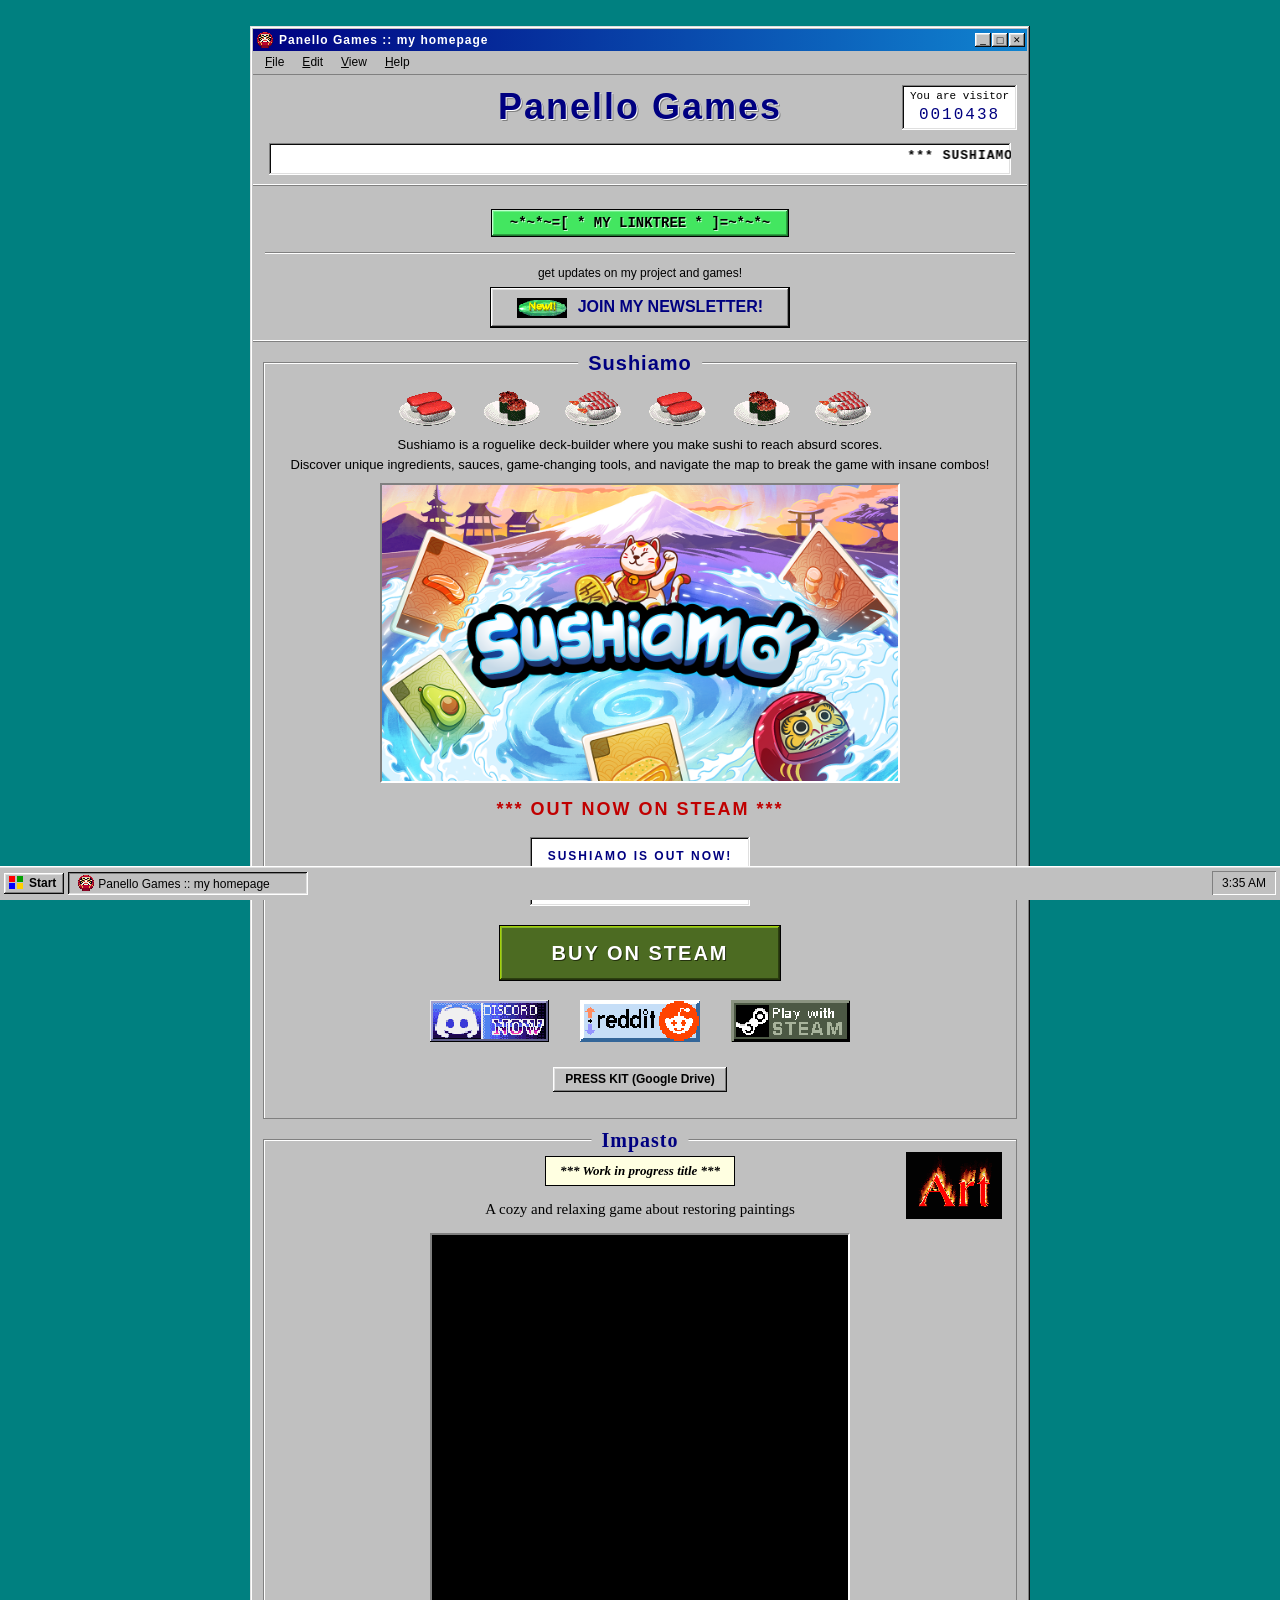
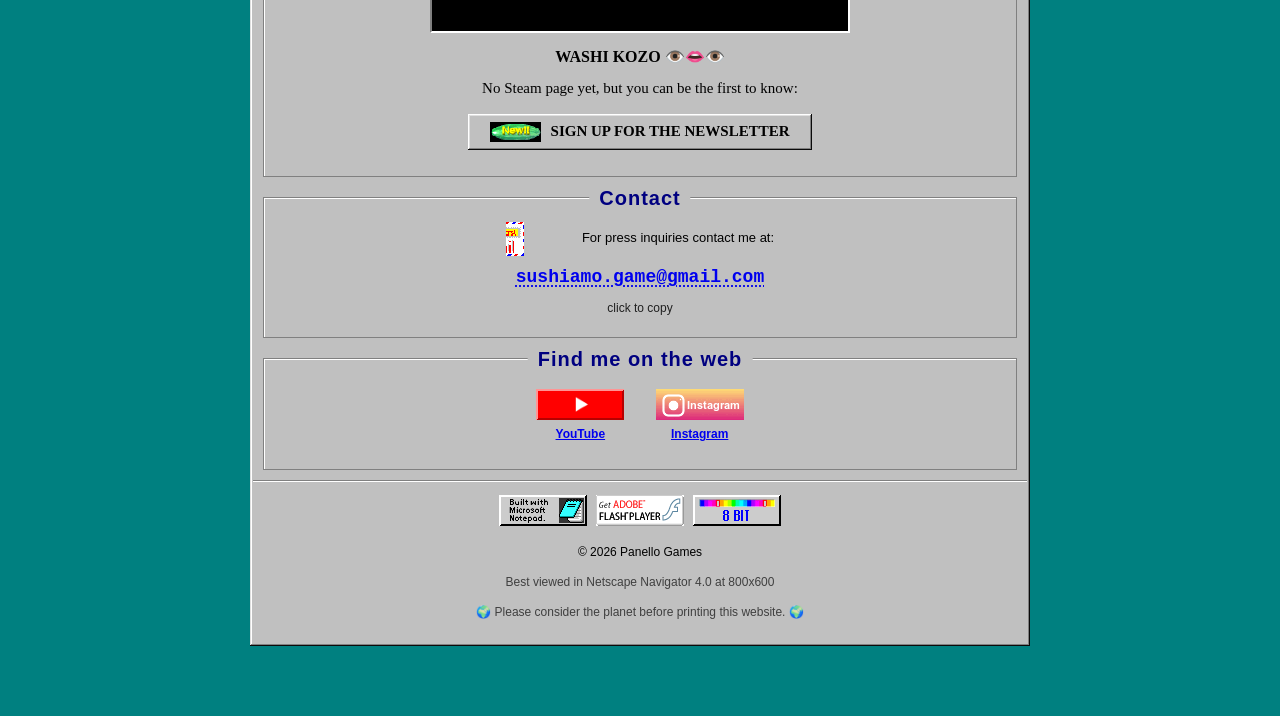
<file: index.html>
<!DOCTYPE html>
<html lang="en">
<head>
	<meta charset="utf-8">
	<meta name="viewport" content="width=device-width, initial-scale=1">
	<title>Panello Games</title>
	<link rel="icon" href="favicon.ico">
	<link rel="stylesheet" href="style.css">
	<link rel="stylesheet" href="boot.css">
</head>
<body>

	<div class="page">

		<div class="title-bar">
			<img class="title-icon" src="assets/daruma.png" alt="" aria-hidden="true">
			<div class="title-bar-text">Panello Games :: my homepage</div>
			<div class="title-bar-controls">
				<button type="button" class="tb-btn tb-min" id="tb-min" aria-label="Minimize">_</button>
				<button type="button" class="tb-btn tb-max" id="tb-max" aria-label="Maximize">&#9633;</button>
				<button type="button" class="tb-btn tb-close" id="tb-close" aria-label="Close">&#10005;</button>
			</div>
		</div>

		<nav class="menu-bar">
			<div class="menu">
				<button type="button" class="menu-btn"><u>F</u>ile</button>
				<div class="menu-drop">
					<button type="button" class="menu-item" data-action="print">Print&hellip;</button>
					<button type="button" class="menu-item" data-action="copy-link">Copy page link</button>
				</div>
			</div>
			<div class="menu">
				<button type="button" class="menu-btn"><u>E</u>dit</button>
				<div class="menu-drop">
					<button type="button" class="menu-item" data-action="copy-email">Copy contact email</button>
				</div>
			</div>
			<div class="menu">
				<button type="button" class="menu-btn"><u>V</u>iew</button>
				<div class="menu-drop">
					<a class="menu-item" href="#sushiamo">Sushiamo</a>
					<a class="menu-item" href="#impasto">Impasto</a>
					<a class="menu-item" href="#contact">Contact</a>
					<a class="menu-item" href="#web">Find me on the web</a>
				</div>
			</div>
			<div class="menu">
				<button type="button" class="menu-btn"><u>H</u>elp</button>
				<div class="menu-drop">
					<a class="menu-item" href="https://panellogames.eo.page/ilikethis" target="_blank" rel="noopener">Join the newsletter</a>
					<a class="menu-item" href="https://discord.gg/rvN9GW2F8T" target="_blank" rel="noopener">Join the Discord</a>
					<a class="menu-item" href="https://store.steampowered.com/app/4555040/Sushiamo/" target="_blank" rel="noopener">Buy Sushiamo on Steam</a>
				</div>
			</div>
		</nav>

		<div class="window-body">

			<header class="banner">
				<div class="counter">
					You are visitor<br>
					<span id="visitor-counter">0000000</span>
				</div>

				<h1 class="site-title">Panello Games</h1>

				<div class="marquee">
					<marquee scrollamount="6" behavior="scroll" direction="left">
						*** SUSHIAMO IS OUT NOW ON STEAM *** &nbsp;*** BUY SUSHIAMO AND MAKE ABSURD SUSHI *** &nbsp;*** THANK YOU FOR PLAYING! ***
					</marquee>
				</div>
			</header>

			<div class="newsletter-bar">
				<p class="linktree-line">
					<a class="btn btn-linktree" href="https://linktr.ee/panello.games" target="_blank" rel="noopener">
						<span class="btn-ascii" aria-hidden="true">~*~*~=[ * MY LINKTREE * ]=~*~*~</span>
					</a>
				</p>

				<hr class="bar-sep">

				<p class="tiny">get updates on my project and games!</p>

				<a class="btn btn-big" href="https://panellogames.eo.page/ilikethis" target="_blank" rel="noopener">
					<img class="btn-icon" src="assets/newsletter.gif" alt=""> JOIN MY NEWSLETTER!
				</a>
			</div>

			<section class="section" id="sushiamo">
				<h2 class="section-title">Sushiamo</h2>

				<p class="center">
					<img class="title-gif" src="assets/sushiamo.gif" alt="" width="496" height="40">
				</p>

				<p class="tagline">
					Sushiamo is a roguelike deck-builder where you make sushi to reach absurd scores.<br>
					Discover unique ingredients, sauces, game-changing tools, and navigate the map
					to break the game with insane combos!
				</p>

				<p class="center">
					<a href="https://store.steampowered.com/app/4555040/Sushiamo/" target="_blank" rel="noopener">
						<img class="capsule" src="assets/capsule.png" alt="Sushiamo on Steam">
					</a>
				</p>

				<p class="blink center">*** OUT NOW ON STEAM ***</p>

				<div class="countdown-box">
					<div class="countdown-label">SUSHIAMO IS OUT NOW!</div>
					<div class="countdown-date">Released 4 November 2026</div>
				</div>

				<p class="center">
					<a class="btn btn-steam" href="https://store.steampowered.com/app/4555040/Sushiamo/" target="_blank" rel="noopener">BUY ON STEAM</a>
				</p>

				<p class="center social social-big">
					<a href="https://discord.gg/rvN9GW2F8T" target="_blank" rel="noopener">
						<img src="assets/discord.gif" alt="Join the Discord" width="88" height="31">
					</a>
					<a href="https://www.reddit.com/r/Sushiamo/" target="_blank" rel="noopener">
						<img src="assets/reddit.gif" alt="r/Sushiamo" width="88" height="31">
					</a>
					<a href="https://store.steampowered.com/app/4555040/Sushiamo/" target="_blank" rel="noopener">
						<img src="assets/steam.gif" alt="Play with Steam" width="88" height="31">
					</a>
				</p>

				<p class="center">
					<a class="btn btn-small" href="https://drive.google.com/drive/folders/1q73l95lD96pEUqdEPhuFAEqS65TcN0eh" target="_blank" rel="noopener">PRESS KIT (Google Drive)</a>
				</p>
			</section>

			<section class="section impasto" id="impasto">
				<h2 class="section-title">Impasto</h2>
				<img class="impasto-side" src="assets/impasto.gif" alt="" width="96" height="67">
				<p class="wip-badge">*** Work in progress title ***</p>

				<p class="tagline">
					A cozy and relaxing game about restoring paintings
				</p>

				<p class="center">
					<video class="impasto-video" autoplay muted loop playsinline>
						<source src="assets/impasto.mp4" type="video/mp4">
					</video>
				</p>

				<p class="center washi">WASHI KOZO 👁️👄👁️</p>

				<!-- TODO: put the real steam page when live -->
				<p class="center">
					No Steam page yet, but you can be the first to know:
				</p>
				<p class="center">
					<a class="btn btn-big" href="https://panellogames.eo.page/ilikethis" target="_blank" rel="noopener"><img class="btn-icon" src="assets/newsletter.gif" alt=""> SIGN UP FOR THE NEWSLETTER</a>
				</p>
			</section>

			<section class="section" id="contact">
				<h2 class="section-title">Contact</h2>
				<p class="tagline">
					<img class="press-icon" src="assets/email.gif" alt="">For press inquiries contact me at:
				</p>
				<p class="center">
					<span class="copy-email" data-email="sushiamo.game@gmail.com" role="button" tabindex="0" title="Click to copy">sushiamo.game@gmail.com</span>
				</p>
				<p class="tiny center copy-status" aria-live="polite">click to copy</p>
			</section>

			<section class="section" id="web">
				<h2 class="section-title">Find me on the web</h2>
				<p class="center social">
					<a href="https://www.youtube.com/@PanelloGames" target="_blank" rel="noopener">
						<img src="assets/youtube.gif" alt="YouTube" width="88" height="31"><br>YouTube
					</a>
					<a href="https://www.instagram.com/panellogames/reels/" target="_blank" rel="noopener">
						<img src="assets/instagram.gif" alt="Instagram" width="88" height="31"><br>Instagram
					</a>
				</p>
			</section>

			<footer class="footer">
				<p class="badges">
					<img src="assets/notepad.gif" alt="Built with Notepad" width="88" height="31">
					<img src="assets/adobe.gif" alt="Get Adobe Flash 4" width="88" height="31">
					<img src="assets/8bit.gif" alt="8-bit" width="88" height="31">
				</p>
				<p>&copy; 2026 Panello Games</p>
				<p class="tiny">Best viewed in Netscape Navigator 4.0 at 800x600</p>
				<p class="tiny">&#127757; Please consider the planet before printing this website. &#127757;</p>
			</footer>

		</div>
	</div>

	<div class="taskbar">
		<button class="start-btn" id="start-btn" type="button">
			<span class="win-flag" aria-hidden="true"></span>Start
		</button>
		<button class="task-btn" id="task-btn" type="button"><img class="task-icon" src="assets/daruma.png" alt="" aria-hidden="true">Panello Games :: my homepage</button>
		<div class="taskbar-clock" id="taskbar-clock">--:--</div>
	</div>

	<div class="start-menu" id="start-menu">
		<div class="start-menu-side" aria-hidden="true"><span>Panello&nbsp;Games</span></div>
		<ul class="start-menu-list">
			<li><a href="https://panellogames.eo.page/ilikethis" target="_blank" rel="noopener">Join the newsletter</a></li>
			<li><a href="https://store.steampowered.com/app/4555040/Sushiamo/" target="_blank" rel="noopener">Buy Sushiamo on Steam</a></li>
			<li class="sep" aria-hidden="true"></li>
			<li><a href="#" id="shutdown-item">Shut Down&hellip;</a></li>
		</ul>
	</div>

	<div class="desktop" id="desktop">
		<div class="desk-shortcut" id="reopen-shortcut" role="button" tabindex="0" title="Reopen Panello Games">
			<img class="desk-icon" src="assets/daruma.png" alt="" aria-hidden="true">
			<span class="desk-label">Panello Games</span>
		</div>
	</div>

	<div class="dialog-overlay" id="dialog">
		<div class="dialog" role="dialog" aria-modal="true" aria-labelledby="dialog-title">
			<div class="dialog-title-bar">
				<span class="dialog-title" id="dialog-title">Panello Games</span>
				<button type="button" class="tb-btn tb-close" id="dialog-close" aria-label="Cancel">&#10005;</button>
			</div>
			<div class="dialog-body">
				<span class="dialog-icon" aria-hidden="true">?</span>
				<p class="dialog-message" id="dialog-message">Are you sure you want to close Panello Games?</p>
			</div>
			<div class="dialog-buttons">
				<button type="button" class="btn dialog-yes" id="dialog-yes">Yes</button>
				<button type="button" class="btn dialog-no" id="dialog-no">No</button>
			</div>
		</div>
	</div>

	<div class="bsod" id="bsod" role="alertdialog" aria-label="System error">
		<p class="bsod-title">Panello Games</p>
		<p>A fatal exception 0E has occurred at 0028:C0011E36 in VXD SUSHIAMO(01) + 00010E36. Porca miseria (Pork misery)! The current application will be terminated.</p>
		<p>*&nbsp; Press any key to terminate the current application.<br>
		*&nbsp; Press CTRL+ALT+DEL again to restart your computer. You will lose any unsaved information in all applications.</p>
		<p>Press any key to continue <span class="bsod-cursor">_</span></p>
	</div>

	<script src="boot.js"></script>
	<script src="script.js"></script>
</body>
</html>
</file>
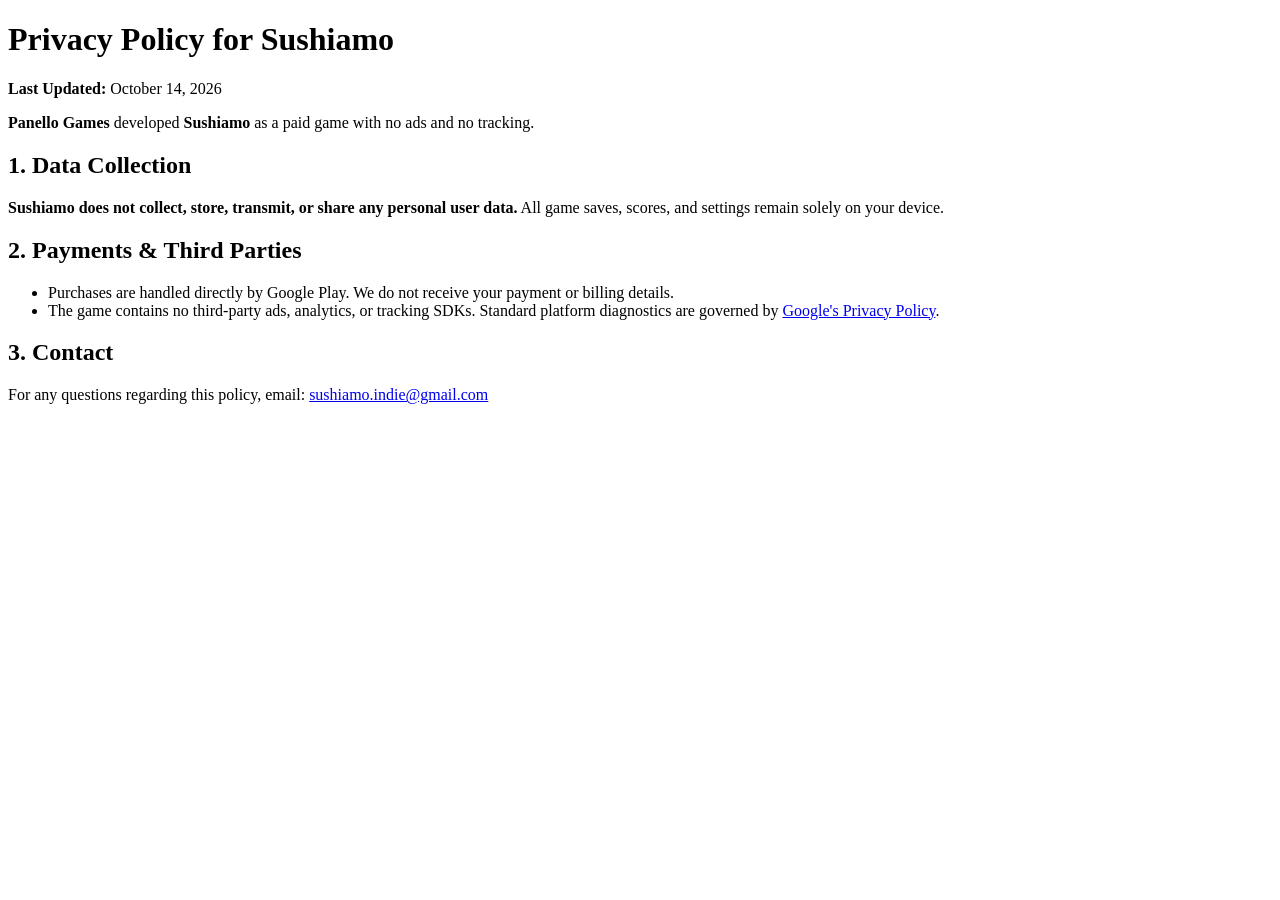
<file: googleplay-privacy-policy.html>
<!DOCTYPE html>
<html lang="en">
<head>
  <meta charset="UTF-8">
  <title>Privacy Policy - Sushiamo</title>
</head>
<body>
  <h1>Privacy Policy for Sushiamo</h1>
  <p><strong>Last Updated:</strong> October 14, 2026</p>
  <p><strong>Panello Games</strong> developed <strong>Sushiamo</strong> as a paid game with no ads and no tracking.</p>

  <h2>1. Data Collection</h2>
  <p><strong>Sushiamo does not collect, store, transmit, or share any personal user data.</strong> All game saves, scores, and settings remain solely on your device.</p>

  <h2>2. Payments &amp; Third Parties</h2>
  <ul>
    <li>Purchases are handled directly by Google Play. We do not receive your payment or billing details.</li>
    <li>The game contains no third-party ads, analytics, or tracking SDKs. Standard platform diagnostics are governed by <a href="https://policies.google.com/privacy">Google's Privacy Policy</a>.</li>
  </ul>

  <h2>3. Contact</h2>
  <p>For any questions regarding this policy, email: <a href="mailto:sushiamo.indie@gmail.com">sushiamo.indie@gmail.com</a></p>
</body>
</html>
</file>
<file: style.css>
:root {
	--face: #c0c0c0;
	--face-light: #dfdfdf;
	--white: #ffffff;
	--shadow: #808080;
	--dark: #0a0a0a;
	--navy: #000080;
	--navy-hi: #1084d0;
	--desktop: #008080;
	--text: #000000;
	--ink: #000080;
	--muted: #3f3f3f;
	--link: #0000ee;
	--link-visited: #551a8b;
}

* {
	box-sizing: border-box;
}

html {
	background: var(--desktop);
	scroll-behavior: smooth;
}

body {
	margin: 0;
	padding: 26px 12px 70px;
	font-family: "MS Sans Serif", Tahoma, "Segoe UI", Verdana, sans-serif;
	font-size: 12px;
	line-height: 1.5;
	color: var(--text);
	background: var(--desktop);
}

a {
	color: var(--link);
}

a:visited {
	color: var(--link-visited);
}

::selection {
	background: var(--navy);
	color: var(--white);
}

a:focus-visible,
button:focus-visible,
[tabindex]:focus-visible {
	outline: 1px dotted var(--text);
	outline-offset: 2px;
}

.page {
	width: 780px;
	max-width: 100%;
	margin: 0 auto;
	padding: 3px;
	background: var(--face);
	border-radius: 0;

	box-shadow:
		inset -1px -1px var(--dark),
		inset 1px 1px var(--face-light),
		inset -2px -2px var(--shadow),
		inset 2px 2px var(--white);
}

.title-bar {
	display: flex;
	align-items: center;
	justify-content: space-between;
	gap: 6px;
	padding: 2px 2px 2px 4px;
	background: linear-gradient(90deg, var(--navy) 0%, var(--navy-hi) 100%);
	color: var(--white);
	font-weight: bold;
	font-size: 12px;
	letter-spacing: 1px;
	user-select: none;
}

.title-bar-text {
	flex: 1;
	overflow: hidden;
	white-space: nowrap;
	text-overflow: ellipsis;
}

.title-icon {
	flex: none;
	width: 16px;
	height: 16px;
	image-rendering: pixelated;
}

.title-bar-controls {
	display: flex;
	flex: none;
	gap: 1px;
}

.tb-btn {
	display: flex;
	align-items: center;
	justify-content: center;
	width: 16px;
	height: 14px;
	padding: 0;
	font-family: inherit;
	font-size: 10px;
	line-height: 1;
	color: var(--text);
	background: var(--face);
	border: none;
	border-radius: 0;
	cursor: default;
	box-shadow:
		inset -1px -1px var(--dark),
		inset 1px 1px var(--white),
		inset -2px -2px var(--shadow),
		inset 2px 2px var(--face-light);
}

.tb-btn:active {
	box-shadow:
		inset -1px -1px var(--white),
		inset 1px 1px var(--dark),
		inset -2px -2px var(--face-light),
		inset 2px 2px var(--shadow);
}

.tb-max {
	font-size: 11px;
}

.tb-close {
	font-size: 9px;
}

.menu-bar {
	position: relative;
	z-index: 50;
	display: flex;
	gap: 2px;
	padding: 2px 4px 3px;
	background: var(--face);
	border-bottom: 1px solid var(--shadow);
	user-select: none;
}

.menu {
	position: relative;
}

.menu-btn {
	display: inline-block;
	padding: 2px 8px;
	font-family: inherit;
	font-size: 12px;
	color: var(--text);
	background: none;
	border: none;
	border-radius: 0;
	cursor: default;
}

.menu.open .menu-btn {
	background: var(--navy);
	color: var(--white);
}

.menu-drop {
	position: absolute;
	top: 100%;
	left: 0;
	z-index: 60;
	display: none;
	min-width: 190px;
	padding: 2px;
	background: var(--face);
	box-shadow:
		inset -1px -1px var(--dark),
		inset 1px 1px var(--face-light),
		inset -2px -2px var(--shadow),
		inset 2px 2px var(--white);
}

.menu.open .menu-drop {
	display: block;
}

.menu-item {
	display: block;
	width: 100%;
	padding: 4px 22px;
	font-family: inherit;
	font-size: 12px;
	line-height: 1.4;
	text-align: left;
	text-decoration: none;
	white-space: nowrap;
	color: var(--text);
	background: none;
	border: none;
	border-radius: 0;
	cursor: default;
}

.menu-item:hover,
.menu-item:focus {
	background: var(--navy);
	color: var(--white);
}

.window-body {
	background: var(--face);
}

.banner {
	position: relative;
	text-align: center;
	padding: 12px 16px 10px;
	background: var(--face);
	border-bottom: 1px solid var(--shadow);
	box-shadow: inset 0 -1px 0 var(--white);
}

.site-title {
	margin: 0;
	padding: 2px 0 8px;
	font-family: "MS Sans Serif", Tahoma, Verdana, sans-serif;
	font-size: 36px;
	line-height: 1;
	letter-spacing: 2px;
	color: var(--ink);
	text-shadow: 1px 1px 0 var(--white), 2px 2px 0 var(--shadow);
}

.marquee {
	margin: 10px 0 0;
	padding: 3px 0;
	background: var(--white);
	color: var(--text);
	font-family: "Courier New", monospace;
	font-weight: bold;
	font-size: 13px;
	letter-spacing: 1px;

	box-shadow:
		inset -1px -1px var(--white),
		inset 1px 1px var(--shadow),
		inset -2px -2px var(--face-light),
		inset 2px 2px var(--dark);
}

.counter {
	position: absolute;
	top: 10px;
	right: 10px;
	z-index: 2;
	padding: 4px 8px;
	background: var(--white);
	color: var(--text);
	font-family: "Courier New", monospace;
	font-size: 11px;
	line-height: 1.3;
	text-align: center;
	box-shadow:
		inset -1px -1px var(--white),
		inset 1px 1px var(--shadow),
		inset -2px -2px var(--face-light),
		inset 2px 2px var(--dark);
}

.counter span {
	display: block;
	margin-top: 2px;
	font-size: 16px;
	letter-spacing: 2px;
	color: var(--ink);
}

.newsletter-bar {
	text-align: center;
	padding: 12px 12px 8px;
	background: var(--face);
	border-bottom: 1px solid var(--shadow);
	box-shadow: inset 0 -1px 0 var(--white);
}

.newsletter-bar .tiny {
	margin: 2px 0 0;
	color: #000;
}

.newsletter-bar .btn {
	font-size: 16px;
	padding: 9px 26px;
	color: var(--navy);
	box-shadow:
		inset -1px -1px var(--dark),
		inset 1px 1px var(--white),
		inset -2px -2px var(--shadow),
		inset 2px 2px var(--face-light),
		0 0 0 1px var(--text);
	animation: newsletter-bob 1.4s ease-in-out infinite;
}

.newsletter-bar .btn:hover {
	background: var(--navy);
	color: var(--white);
	animation: none;
}

.newsletter-bar .btn:active {
	animation: none;
}

.linktree-line {
	margin: 6px 0 0;
}

.newsletter-bar .bar-sep {
	height: 0;
	margin: 10px 0;
	border: none;
	border-top: 1px solid var(--shadow);
	border-bottom: 1px solid var(--white);
}

.newsletter-bar .btn-linktree {
	display: inline-flex;
	align-items: center;
	justify-content: center;
	font-size: 13px;
	padding: 6px 18px;
	color: var(--text);
	background: #43e660;
	animation: none;
	box-shadow:
		inset -1px -1px #1c7a2e,
		inset 1px 1px #c2ffce,
		inset -2px -2px #2ea043,
		inset 2px 2px #6ff08a,
		0 0 0 1px var(--text);
}

.btn-ascii {
	display: block;
	font-family: "Courier New", monospace;
	font-size: 14px;
	line-height: 1;
	letter-spacing: 0;
	white-space: pre;
	text-shadow: 1px 1px 0 #c2ffce;
}

.newsletter-bar .btn-linktree:visited {
	color: var(--text);
}

.newsletter-bar .btn-linktree:hover {
	background: #5cef77;
	color: var(--text);
}

.newsletter-bar .btn-linktree:active {
	background: #2ea043;
	box-shadow:
		inset -1px -1px #c2ffce,
		inset 1px 1px #1c7a2e,
		inset -2px -2px #6ff08a,
		inset 2px 2px #2ea043,
		0 0 0 1px var(--text);
}

@keyframes newsletter-bob {
	0%, 100% { transform: translateY(0) scale(1); background: var(--face); }
	50% { transform: translateY(-3px) scale(1.03); background: #ffffe1; }
}

.section {
	position: relative;
	margin: 20px 10px 10px;
	padding: 16px 16px 12px;
	border: 1px solid var(--shadow);
	box-shadow: inset 1px 1px 0 var(--white);
}

.section p {
	margin: 8px 0;
}

.section-title {
	position: absolute;
	top: -10px;
	left: 50%;
	transform: translateX(-50%);
	margin: 0;
	padding: 0 10px;
	background: var(--face);
	font-family: "MS Sans Serif", Tahoma, Verdana, sans-serif;
	font-weight: bold;
	font-size: 20px;
	line-height: 1;
	letter-spacing: 1px;
	color: var(--ink);
	text-align: center;
	white-space: nowrap;
}

.tagline {
	font-size: 13px;
	line-height: 1.55;
	text-align: center;
}

.center {
	text-align: center;
}

.tiny {
	font-size: 12px;
	color: #202020;
}

.capsule {
	width: 100%;
	max-width: 520px;
	height: auto;
	background: #000;

	border: 2px solid;
	border-color: var(--shadow) var(--white) var(--white) var(--shadow);
}

.title-gif {
	display: block;
	margin: 0 auto;
	max-width: 100%;
	height: auto;
	image-rendering: pixelated;
}

.impasto {
	font-family: "Didot", "Baskerville", "Palatino Linotype", Palatino, Georgia, "Times New Roman", serif;
}

.impasto .section-title {
	font-family: inherit;
}

.impasto .tagline {
	font-size: 15px;
}

.impasto .center {
	font-size: 15px;
}

.impasto .washi {
	font-size: 16px;
	font-weight: bold;
}

.impasto-side {
	position: absolute;
	top: 12px;
	right: 14px;
	width: 96px;
	height: 67px;
	image-rendering: pixelated;
}

.impasto-video {
	display: block;
	width: 100%;
	max-width: 420px;
	aspect-ratio: 420 / 400;
	object-fit: cover;
	object-position: 50% 33%;
	margin: 12px auto;
	background: #000;
	border: 2px solid;
	border-color: var(--shadow) var(--white) var(--white) var(--shadow);
}

.btn {
	display: inline-block;
	min-width: 88px;
	margin: 6px 0;
	padding: 6px 16px;
	font-family: inherit;
	font-weight: bold;
	font-size: 13px;
	line-height: 1.3;
	text-align: center;
	text-decoration: none;
	color: var(--text);
	background: var(--face);
	border: none;
	border-radius: 0;
	cursor: pointer;
	box-shadow:
		inset -1px -1px var(--dark),
		inset 1px 1px var(--white),
		inset -2px -2px var(--shadow),
		inset 2px 2px var(--face-light);
}

.btn:visited {
	color: var(--text);
}

.btn:hover {
	background: #cacaca;
}

.btn:active {
	transform: translate(1px, 1px);
	box-shadow:
		inset -1px -1px var(--white),
		inset 1px 1px var(--dark),
		inset -2px -2px var(--face-light),
		inset 2px 2px var(--shadow);
}

.btn-big {
	font-size: 15px;
	padding: 8px 22px;
}

.btn-small {
	font-size: 12px;
	padding: 5px 12px;
	min-width: 0;
}

.btn-icon {
	height: 20px;
	width: auto;
	vertical-align: middle;
	margin-right: 6px;
	image-rendering: pixelated;
}

.press-icon {
	height: 34px;
	width: auto;
	vertical-align: middle;
	margin-right: 8px;
	image-rendering: pixelated;
}

.btn-steam {
	color: var(--white);
	background: #4c6b22;
	font-size: 20px;
	padding: 14px 44px;
	min-width: 280px;
	letter-spacing: 2px;
	text-shadow: 1px 1px 0 #23310d;
	box-shadow:
		inset -1px -1px #23310d,
		inset 1px 1px #a4d007,
		inset -2px -2px #2c3f10,
		inset 2px 2px #86b52b,
		0 0 0 1px var(--text);
}

.btn-steam:visited {
	color: var(--white);
}

.btn-steam:hover {
	background: #5c8229;
}

.btn-steam:active {
	background: #3d561b;
	box-shadow:
		inset -1px -1px #a4d007,
		inset 1px 1px #23310d,
		inset -2px -2px #86b52b,
		inset 2px 2px #2c3f10,
		0 0 0 1px var(--text);
}

.copy-email {
	display: inline-block;
	font-family: "Courier New", monospace;
	font-size: 18px;
	font-weight: bold;
	color: var(--link);
	cursor: pointer;
	text-decoration: underline;
	text-decoration-style: dotted;
	text-underline-offset: 3px;
}

.copy-email:hover {
	color: var(--link-visited);
}

.copy-email.copied {
	color: var(--ink);
}

.countdown-box {
	width: fit-content;
	max-width: 100%;
	margin: 14px auto;
	padding: 10px 18px 12px;
	text-align: center;
	background: var(--white);
	box-shadow:
		inset -1px -1px var(--white),
		inset 1px 1px var(--shadow),
		inset -2px -2px var(--face-light),
		inset 2px 2px var(--dark);
}

.countdown-label {
	margin-bottom: 8px;
	color: var(--ink);
	font-weight: bold;
	font-size: 12px;
	letter-spacing: 2px;
}

.countdown-date {
	margin-top: 8px;
	color: var(--muted);
	font-size: 14px;
	font-weight: bold;
}

.blink {
	animation: blink 1s steps(1) infinite;
	font-weight: bold;
	font-size: 18px;
	color: #c00000;
	letter-spacing: 2px;
}

@keyframes blink {
	50% { opacity: 0; }
}

.section .wip-badge {
	display: block;
	width: fit-content;
	margin: 0 auto 12px;
	padding: 4px 14px;
	text-align: center;
	font-weight: bold;
	font-style: italic;
	font-size: 13px;
	color: var(--text);
	background: #ffffe1;
	border: 1px solid var(--text);
	border-radius: 0;
}

.social a {
	display: inline-block;
	margin: 6px 14px;
	color: var(--link);
	text-decoration: underline;
	font-weight: bold;
	vertical-align: top;
}

.social img {
	border: 0;
	border-radius: 0;
	image-rendering: pixelated;
}

.social-big img {
	width: auto;
	height: 42px;
}

.footer {
	text-align: center;
	padding: 14px 20px 10px;
	font-size: 12px;
	background: var(--face);
	color: var(--text);
	border-top: 1px solid var(--shadow);
	box-shadow: inset 0 1px 0 var(--white);
}

.footer .tiny {
	color: var(--muted);
}

.badges {
	margin: 0 0 10px;
}

.badges img {
	margin: 0 3px;
	border: 0;
	border-radius: 0;
	image-rendering: pixelated;
}

.taskbar {
	position: fixed;
	left: 0;
	right: 0;
	bottom: 0;
	z-index: 100;
	display: flex;
	align-items: center;
	gap: 4px;
	height: 34px;
	padding: 2px 4px;
	background: var(--face);
	box-shadow: inset 0 1px 0 var(--white), inset 0 2px 0 var(--face-light);
}

.start-btn {
	display: inline-flex;
	align-items: center;
	gap: 5px;
	flex: none;
	padding: 3px 8px 4px 5px;
	font-family: inherit;
	font-weight: bold;
	font-size: 12px;
	color: var(--text);
	background: var(--face);
	border: none;
	border-radius: 0;
	cursor: pointer;
	box-shadow:
		inset -1px -1px var(--dark),
		inset 1px 1px var(--white),
		inset -2px -2px var(--shadow),
		inset 2px 2px var(--face-light);
}

.start-btn:active {
	padding: 4px 6px 3px 7px;
	box-shadow:
		inset -1px -1px var(--white),
		inset 1px 1px var(--dark),
		inset -2px -2px var(--face-light),
		inset 2px 2px var(--shadow);
}

.win-flag {
	display: inline-block;
	width: 15px;
	height: 14px;
	background-image:
		linear-gradient(#ff0000, #ff0000),
		linear-gradient(#00a000, #00a000),
		linear-gradient(#0000ff, #0000ff),
		linear-gradient(#ffd000, #ffd000);
	background-repeat: no-repeat;
	background-size: 6px 6px, 6px 6px, 6px 6px, 6px 6px;
	background-position: 0 0, 8px 0, 0 7px, 8px 7px;
}

.task-btn {
	flex: 0 1 240px;
	min-width: 0;
	padding: 3px 10px 4px;
	overflow: hidden;
	white-space: nowrap;
	text-overflow: ellipsis;
	text-align: left;
	font-family: inherit;
	font-size: 12px;
	color: var(--text);
	background: var(--face);
	border: none;
	border-radius: 0;
	cursor: pointer;

	box-shadow:
		inset -1px -1px var(--white),
		inset 1px 1px var(--dark),
		inset -2px -2px var(--face-light),
		inset 2px 2px var(--shadow);
}

.task-icon {
	width: 16px;
	height: 16px;
	margin-right: 4px;
	vertical-align: -3px;
	image-rendering: pixelated;
}

.task-btn.active {
	padding: 4px 10px 3px;
	box-shadow:
		inset -1px -1px var(--white),
		inset 1px 1px var(--shadow),
		inset -2px -2px var(--face-light),
		inset 2px 2px var(--dark);
}

.taskbar-clock {
	margin-left: auto;
	flex: none;
	padding: 3px 10px;
	font-size: 12px;
	color: var(--text);
	box-shadow: inset 1px 1px var(--shadow), inset -1px -1px var(--white);
}

.start-menu {
	position: fixed;
	left: 4px;
	bottom: 34px;
	z-index: 101;
	display: none;
	padding: 3px;
	background: var(--face);
	box-shadow:
		inset -1px -1px var(--dark),
		inset 1px 1px var(--face-light),
		inset -2px -2px var(--shadow),
		inset 2px 2px var(--white),
		2px 2px 0 rgba(0, 0, 0, 0.35);
}

.start-menu.open {
	display: flex;
}

.start-menu-side {
	display: flex;
	align-items: flex-end;
	justify-content: center;
	width: 24px;
	padding-bottom: 6px;
	background: linear-gradient(0deg, #0f6db6 0%, #05057a 100%);
}

.start-menu-side span {
	writing-mode: vertical-rl;
	transform: rotate(180deg);
	color: var(--white);
	font-weight: bold;
	font-size: 12px;
	letter-spacing: 0;
}

.start-menu-list {
	min-width: 200px;
	margin: 0;
	padding: 3px 0;
	list-style: none;
}

.start-menu-list li.sep {
	height: 0;
	margin: 3px 4px;
	border-top: 1px solid var(--shadow);
	border-bottom: 1px solid var(--white);
}

.start-menu-list a {
	display: block;
	padding: 5px 12px;
	color: var(--text);
	text-decoration: none;
}

.start-menu-list a:hover,
.start-menu-list a:focus {
	background: var(--navy);
	color: var(--white);
}

.page.maximized {
	position: fixed;
	inset: 4px 4px 38px 4px;
	z-index: 10;
	width: auto;
	max-width: none;
	margin: 0;
	overflow: auto;
	animation: win-grow 0.16s ease;
}

@keyframes win-grow {
	from { transform: scale(0.97); opacity: 0.6; }
	to { transform: scale(1); opacity: 1; }
}

.page.hidden {
	display: none;
}

.page.minimizing {
	transform-origin: 0 150%;
	animation: win-minimize 0.2s ease forwards;
}

@keyframes win-minimize {
	to { transform: scale(0.12); opacity: 0; }
}

.page.closing {
	animation: win-close 0.22s ease forwards;
}

@keyframes win-close {
	to { transform: scale(0.96); opacity: 0; }
}

.page.restoring {
	transform-origin: 0 150%;
	animation: win-restore 0.2s ease;
}

@keyframes win-restore {
	from { transform: scale(0.12); opacity: 0; }
	to { transform: scale(1); opacity: 1; }
}

.desktop {
	display: none;
}

body.closed .desktop {
	display: block;
}

.desk-shortcut {
	position: fixed;
	top: 18px;
	left: 18px;
	z-index: 5;
	width: 84px;
	padding: 6px 4px;
	text-align: center;
	color: var(--white);
	cursor: pointer;
	user-select: none;
	text-shadow: 1px 1px 0 rgba(0, 0, 0, 0.7);
}

.desk-shortcut:focus-visible {
	outline: 1px dotted var(--white);
	outline-offset: 2px;
}

.desk-icon {
	display: block;
	width: auto;
	height: 32px;
	margin: 0 auto 5px;
	image-rendering: pixelated;
}

.desk-label {
	display: inline-block;
	padding: 1px 3px;
	font-size: 12px;
	line-height: 1.2;
}

.desk-shortcut:hover .desk-label {
	background: var(--navy);
}

.dialog-overlay {
	position: fixed;
	inset: 0;
	z-index: 200;
	display: none;
	align-items: center;
	justify-content: center;
	padding: 16px;
	background: rgba(0, 0, 0, 0.15);
}

.dialog-overlay.open {
	display: flex;
}

.dialog {
	width: 340px;
	max-width: 100%;
	padding: 3px;
	background: var(--face);
	box-shadow:
		inset -1px -1px var(--dark),
		inset 1px 1px var(--face-light),
		inset -2px -2px var(--shadow),
		inset 2px 2px var(--white),
		4px 4px 0 rgba(0, 0, 0, 0.4);
}

.dialog-title-bar {
	display: flex;
	align-items: center;
	justify-content: space-between;
	gap: 6px;
	padding: 2px 2px 2px 4px;
	background: linear-gradient(90deg, var(--navy), var(--navy-hi));
	color: var(--white);
	font-weight: bold;
	font-size: 12px;
	letter-spacing: 1px;
	user-select: none;
}

.dialog-body {
	display: flex;
	align-items: flex-start;
	gap: 12px;
	padding: 16px 14px 10px;
}

.dialog-icon {
	flex: none;
	display: flex;
	align-items: center;
	justify-content: center;
	width: 32px;
	height: 32px;
	font-size: 22px;
	font-weight: bold;
	color: var(--white);
	background: var(--navy);
	box-shadow:
		inset -1px -1px var(--dark),
		inset 1px 1px var(--face-light);
}

.dialog-message {
	margin: 0;
	padding-top: 4px;
	font-size: 12px;
	line-height: 1.5;
}

.dialog-buttons {
	display: flex;
	justify-content: center;
	gap: 10px;
	padding: 8px 12px 12px;
}

.dialog .btn {
	min-width: 74px;
	margin: 0;
}

.bsod {
	position: fixed;
	inset: 0;
	z-index: 300;
	display: none;
	padding: 10vh 8vw;
	background: #0000aa;
	color: var(--white);
	font-family: "Courier New", monospace;
	font-size: 15px;
	line-height: 1.7;
	overflow: auto;
}

.bsod.open {
	display: block;
}

.bsod p {
	max-width: 72ch;
	margin: 0 0 16px;
}

.bsod-title {
	font-weight: bold;
}

.bsod-cursor {
	animation: blink 1s steps(1) infinite;
}

@media (max-width: 800px) {
	body { padding: 12px 8px 66px; }

	.site-title { font-size: 26px; }

	.counter {
		position: static;
		width: fit-content;
		margin: 0 auto 10px;
	}

	.section {
		margin-left: 6px;
		margin-right: 6px;
		padding: 16px 12px 12px;
	}

	.impasto-side {
		position: static;
		display: block;
		margin: 0 auto 8px;
	}

	.task-btn { flex-basis: 120px; }
}

html,
body {
	cursor: url("assets/cursors/arrow.png") 0 0, default;
}

a,
button,
.btn,
.menu-item,
.menu-btn,
.tb-btn,
.start-btn,
.task-btn,
.desk-shortcut,
.copy-email,
[role="button"] {
	cursor: url("assets/cursors/hand.png") 5 0, pointer;
}

p,
li,
h1,
h2,
h3,
.counter,
.bsod p {
	cursor: url("assets/cursors/text.png") 15 16, text;
}
</file>
<file: boot.css>
.pb,
.pb * {
	cursor: inherit;
}

.pb {
	position: fixed;
	inset: 0;
	z-index: 400;
	display: none;
	overflow: hidden;
	background: #000;
	color: #c8c8c8;
	font-family: "Courier New", monospace;
	font-size: 15px;
	line-height: 1.55;
}

.pb.open {
	display: block;
}

body.booting .page,
body.booting .taskbar,
body.booting .desktop,
body.booting .start-menu {
	display: none;
}

.pb-post {
	margin: 0;
	padding: 8vh 8vw;
	white-space: pre-wrap;
}

.pb-splash {
	position: absolute;
	inset: 0;
	display: flex;
	flex-direction: column;
	align-items: center;
	justify-content: center;
	gap: 26px;
	text-align: center;
	background: #000;
}

.pb-splash[hidden] {
	display: none;
}

.pb-logo {
	display: flex;
	flex-direction: column;
	align-items: center;
	gap: 12px;
}

.pb-mark {
	width: auto;
	height: 76px;
	image-rendering: pixelated;
}

.pb-word {
	font-family: Tahoma, "MS Sans Serif", sans-serif;
	font-size: 34px;
	font-weight: bold;
	letter-spacing: 1px;
	color: #fff;
}

.pb-edition {
	font-family: Tahoma, "MS Sans Serif", sans-serif;
	font-size: 14px;
	letter-spacing: 5px;
	text-transform: uppercase;
	color: #c0c0c0;
}

.pb-progress {
	width: 300px;
	max-width: 70vw;
	height: 20px;
	padding: 2px;
	background: #000;
	border: 2px solid;
	border-color: #808080 #fff #fff #808080;
}

.pb-progress-fill {
	width: 0;
	height: 100%;
	background: #000080;
	box-shadow: inset 0 3px 0 #1084d0;
	animation: pb-load 3.6s steps(24) forwards;
}

@keyframes pb-load {
	to {
		width: 100%;
	}
}

.pb-status {
	margin: 0;
	font-family: Tahoma, "MS Sans Serif", sans-serif;
	font-size: 13px;
	color: #c0c0c0;
}
</file>
